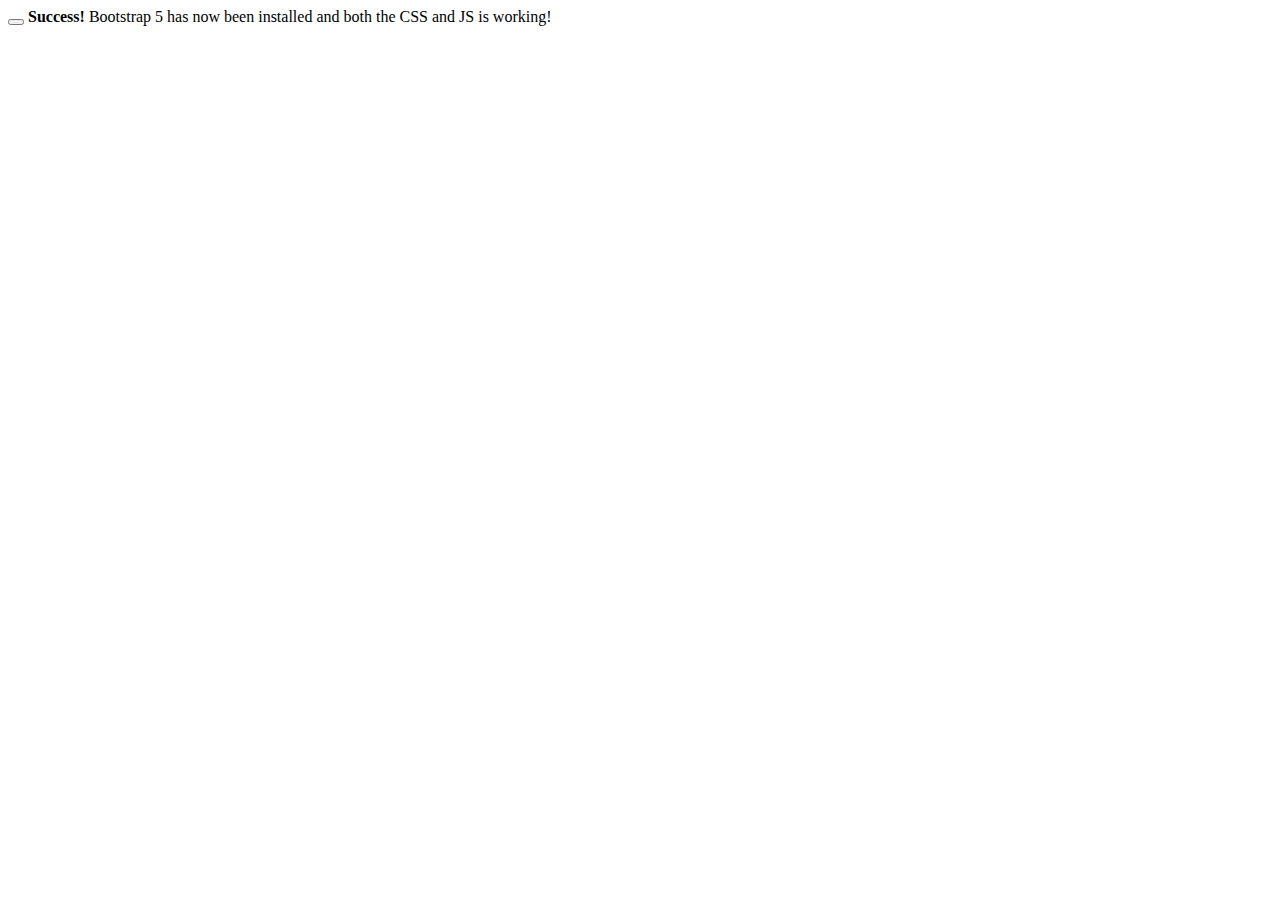
<file: Bootstrap 5 CDN starter template/index.html>
<!doctype html>
<html lang="en" dir="ltr">

<head>
	<meta charset="utf-8">
	<meta name="viewport" content="width=device-width, initial-scale=1.0">
	<title>Bootstrap 5</title>
	<!-- CSS only -->
	<link href="https://cdn.jsdelivr.net/npm/bootstrap@5.2.0/dist/css/bootstrap.min.css" rel="stylesheet"
		integrity="sha384-gH2yIJqKdNHPEq0n4Mqa/HGKIhSkIHeL5AyhkYV8i59U5AR6csBvApHHNl/vI1Bx" crossorigin="anonymous">
</head>

<body>
	<div class="alert alert-success alert-dismissible fade show" role="alert">
		<button type="button" class="btn-close" data-bs-dismiss="alert" aria-label="Close">
		</button>
		<strong>Success!</strong>
		Bootstrap 5 has now been installed and both the CSS and JS is working!
	</div>
	<!-- JavaScript Bundle with Popper -->
	<script src="https://cdn.jsdelivr.net/npm/bootstrap@5.2.0/dist/js/bootstrap.bundle.min.js"
		integrity="sha384-A3rJD856KowSb7dwlZdYEkO39Gagi7vIsF0jrRAoQmDKKtQBHUuLZ9AsSv4jD4Xa"
		crossorigin="anonymous"></script>
</body>

</html>
</file>
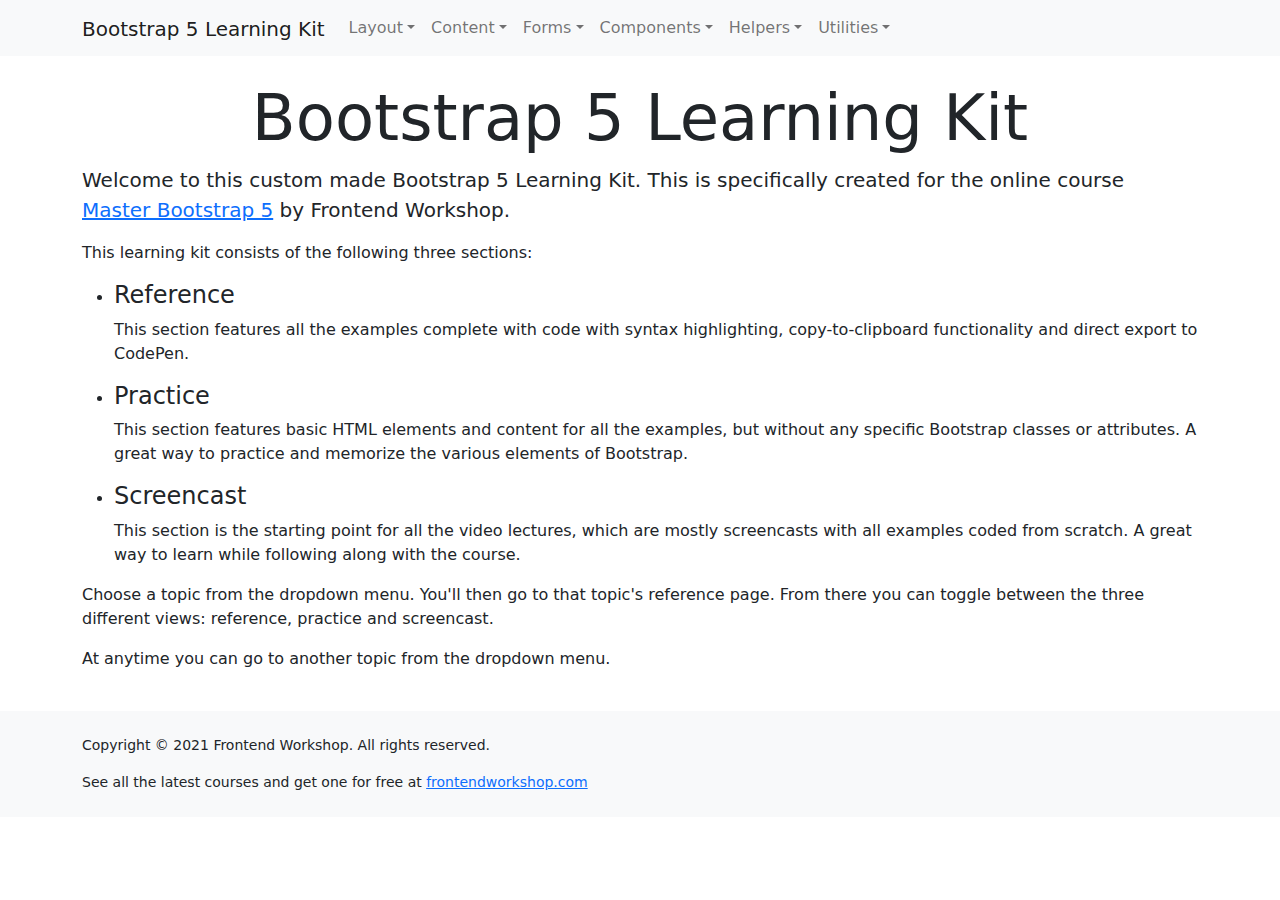
<file: Learning Kit/index.html>
<!doctype html>
<html lang="en" dir="ltr">
  <head>
    <meta charset="utf-8">
    <meta name="viewport" content="width=device-width, initial-scale=1.0">
    <title>Bootstrap 5 Learning Kit</title>
    <link rel="stylesheet" href="css/bootstrap.min.css">
    <link rel="stylesheet" href="css/zenburn.css">
    <link rel="stylesheet" href="css/styles.css">
  </head>
  <body>
    <header>
      <div class="navbar navbar-expand-lg navbar-light bg-light">
        <div class="container">
          <h1 class="mb-0 h4"><a href="index.html" class="navbar-brand">Bootstrap 5 Learning Kit</a></h1>
          <button type="button" class="navbar-toggler" data-bs-toggle="collapse" data-bs-target="#navbarDropdown" aria-controls="navbarDropdown" aria-expanded="false" aria-label="Toggle navigation">
            <span class="navbar-toggler-icon"></span>
          </button>
          <div class="collapse navbar-collapse" id="navbarDropdown">
            <ul class="navbar-nav me-auto">
              <li class="nav-item dropdown">
                <a href="#" class="nav-link dropdown-toggle" data-bs-toggle="dropdown" aria-haspopup="true" aria-expanded="false">Layout</a>
                <div class="dropdown-menu">
                  <a href="reference/container.html" class="dropdown-item">Container</a>
                  <a href="reference/grid.html" class="dropdown-item">Grid</a>
                  <a href="reference/columns.html" class="dropdown-item">Columns</a>
                  <a href="reference/gutters.html" class="dropdown-item">Gutters</a>
                  <a href="reference/utilities-for-layout.html" class="dropdown-item d-none">Utilities for layout</a>
                </div>
              </li>
              <li class="nav-item dropdown">
                <a href="#" class="nav-link dropdown-toggle" data-bs-toggle="dropdown" aria-haspopup="true" aria-expanded="false">Content</a>
                <div class="dropdown-menu">
                  <a href="reference/typography.html" class="dropdown-item">Typography</a>
                  <a href="reference/images.html" class="dropdown-item">Images</a>
                  <a href="reference/tables.html" class="dropdown-item">Tables</a>
                  <a href="reference/figures.html" class="dropdown-item">Figures</a>
                </div>
              </li>
              <li class="nav-item dropdown">
                <a href="#" class="nav-link dropdown-toggle" data-bs-toggle="dropdown" aria-haspopup="true" aria-expanded="false">Forms</a>
                <div class="dropdown-menu">
                  <a href="reference/overview.html" class="dropdown-item">Overview</a>
                  <a href="reference/form-control.html" class="dropdown-item">Form control</a>
                  <a href="reference/select.html" class="dropdown-item">Select</a>
                  <a href="reference/checks-radios.html" class="dropdown-item">Checks and radios</a>
                  <a href="reference/range.html" class="dropdown-item">Range</a>
                  <a href="reference/input-group.html" class="dropdown-item">Input group</a>
                  <a href="reference/floating-labels.html" class="dropdown-item">Floating labels</a>
                  <a href="reference/layout.html" class="dropdown-item">Layout</a>
                  <a href="reference/validation.html" class="dropdown-item">Validation</a>
                </div>
              </li>
              <li class="nav-item dropdown">
                <a href="#" class="nav-link dropdown-toggle" data-bs-toggle="dropdown" aria-haspopup="true" aria-expanded="false">Components</a>
                <div class="dropdown-menu">
                  <a href="reference/accordion.html" class="dropdown-item">Accordion</a>
                  <a href="reference/alerts.html" class="dropdown-item">Alerts</a>
                  <a href="reference/badge.html" class="dropdown-item">Badge</a>
                  <a href="reference/breadcrumb.html" class="dropdown-item">Breadcrumb</a>
                  <a href="reference/buttons.html" class="dropdown-item">Buttons</a>
                  <a href="reference/button-group.html" class="dropdown-item">Button group</a>
                  <a href="reference/card.html" class="dropdown-item">Card</a>
                  <a href="reference/carousel.html" class="dropdown-item">Carousel</a>
                  <a href="reference/close-button.html" class="dropdown-item">Close button</a>
                  <a href="reference/collapse.html" class="dropdown-item">Collapse</a>
                  <a href="reference/dropdowns.html" class="dropdown-item">Dropdowns</a>
                  <a href="reference/list-group.html" class="dropdown-item">List group</a>
                  <a href="reference/modal.html" class="dropdown-item">Modal</a>
                  <a href="reference/navs-tabs.html" class="dropdown-item">Navs and tabs</a>
                  <a href="reference/navbar.html" class="dropdown-item">Navbar</a>
                  <a href="reference/offcanvas.html" class="dropdown-item">Offcanvas</a>
                  <a href="reference/pagination.html" class="dropdown-item">Pagination</a>
                  <a href="reference/placeholders.html" class="dropdown-item">Placeholders</a>
                  <a href="reference/popovers.html" class="dropdown-item">Popovers</a>
                  <a href="reference/progress.html" class="dropdown-item">Progress</a>
                  <a href="reference/scrollspy.html" class="dropdown-item">Scrollspy</a>
                  <a href="reference/spinners.html" class="dropdown-item">Spinners</a>
                  <a href="reference/toasts.html" class="dropdown-item">Toasts</a>
                  <a href="reference/tooltips.html" class="dropdown-item">Tooltips</a>
                </div>
              </li>
              <li class="nav-item dropdown">
                <a href="#" class="nav-link dropdown-toggle" data-bs-toggle="dropdown" aria-haspopup="true" aria-expanded="false">Helpers</a>
                <div class="dropdown-menu">
                  <a href="reference/clearfix.html" class="dropdown-item">Clearfix</a>
                  <a href="reference/colored-links.html" class="dropdown-item">Colored links</a>
                  <a href="reference/ratio.html" class="dropdown-item">Ratio</a>
                  <a href="reference/position-helpers.html" class="dropdown-item">Position</a>
                  <a href="reference/stacks.html" class="dropdown-item">Stacks</a>
                  <a href="reference/visually-hidden.html" class="dropdown-item">Visually hidden</a>
                  <a href="reference/stretched-link.html" class="dropdown-item">Stretched link</a>
                  <a href="reference/text-truncation.html" class="dropdown-item">Text truncation</a>
                  <a href="reference/vertical-rule.html" class="dropdown-item">Vertical rule</a>
                </div>
              </li>
              <li class="nav-item dropdown">
                <a href="#" class="nav-link dropdown-toggle" data-bs-toggle="dropdown" aria-haspopup="true" aria-expanded="false">Utilities</a>
                <div class="dropdown-menu">
                  <a href="reference/background.html" class="dropdown-item">Background</a>
                  <a href="reference/borders.html" class="dropdown-item">Borders</a>
                  <a href="reference/colors.html" class="dropdown-item">Colors</a>
                  <a href="reference/display.html" class="dropdown-item">Display</a>
                  <a href="reference/flex.html" class="dropdown-item">Flex</a>
                  <a href="reference/float.html" class="dropdown-item">Float</a>
                  <a href="reference/interactions.html" class="dropdown-item">Interactions</a>
                  <a href="reference/opacity.html" class="dropdown-item">Opacity</a>
                  <a href="reference/overflow.html" class="dropdown-item">Overflow</a>
                  <a href="reference/position-utilities.html" class="dropdown-item">Position</a>
                  <a href="reference/shadows.html" class="dropdown-item">Shadows</a>
                  <a href="reference/sizing.html" class="dropdown-item">Sizing</a>
                  <a href="reference/spacing.html" class="dropdown-item">Spacing</a>
                  <a href="reference/text.html" class="dropdown-item">Text</a>
                  <a href="reference/vertical-align.html" class="dropdown-item">Vertical align</a>
                  <a href="reference/visibility.html" class="dropdown-item">Visibility</a>
                </div>
              </li>
            </ul>
          </div>
        </div>
      </div>
    </header>

    <main>
      <div class="container my-4">
        <div class="row">
          <div class="col-12">
            <h1 class="display-3 text-center">Bootstrap 5 Learning Kit</h1>
            <p class="lead">Welcome to this custom made Bootstrap 5 Learning Kit. This is specifically created for the online course <a href="https://www.udemy.com/course/bootstrap-5-responsive-web-design-and-development/" target="_blank"><strong>Master Bootstrap 5</strong></a> by Frontend Workshop.</p>
            <p>This learning kit consists of the following three sections:</p>
            <ul>
              <li>
                <h4>Reference</h4>
                <p>This section features all the examples complete with code with syntax highlighting, copy-to-clipboard functionality and direct export to CodePen.</p>
              </li>
              <li>
                <h4>Practice</h4>
                <p>This section features basic HTML elements and content for all the examples, but without any specific Bootstrap classes or attributes. A great way to practice and memorize the various elements of Bootstrap.</p>
              </li>
              <li>
                <h4>Screencast</h4>
              </li>
              <p>This section is the starting point for all the video lectures, which are mostly screencasts with all examples coded from scratch. A great way to learn while following along with the course. </p>
            </ul>
            <p>Choose a topic from the dropdown menu. You'll then go to that topic's reference page. From there you can toggle between the three different views: reference, practice and screencast.</p>
            
            <p>At anytime you can go to another topic from the dropdown menu.</p>
          </div>
        </div>
      </div>
    </main>

    <footer class="small bg-light p-4">
      <div class="container">
        <div class="row">
          <div class="col-12">
            <p>Copyright &copy; 2021 Frontend Workshop. All rights reserved.</p>
            <p class="mb-0">See all the latest courses and get one for free at <a href="https://frontendworkshop.com">frontendworkshop.com</a></p> 
          </div>
        </div>
      </div>
    </footer>

    <script src="js/jquery.min.js"></script>
    <script src="js/bootstrap.bundle.min.js"></script>
    <script src="js/highlight.pack.js"></script>
    <script src="js/clipboard.min.js"></script>
    <script src="js/script.js"></script>
  </body>
</html>
</file>
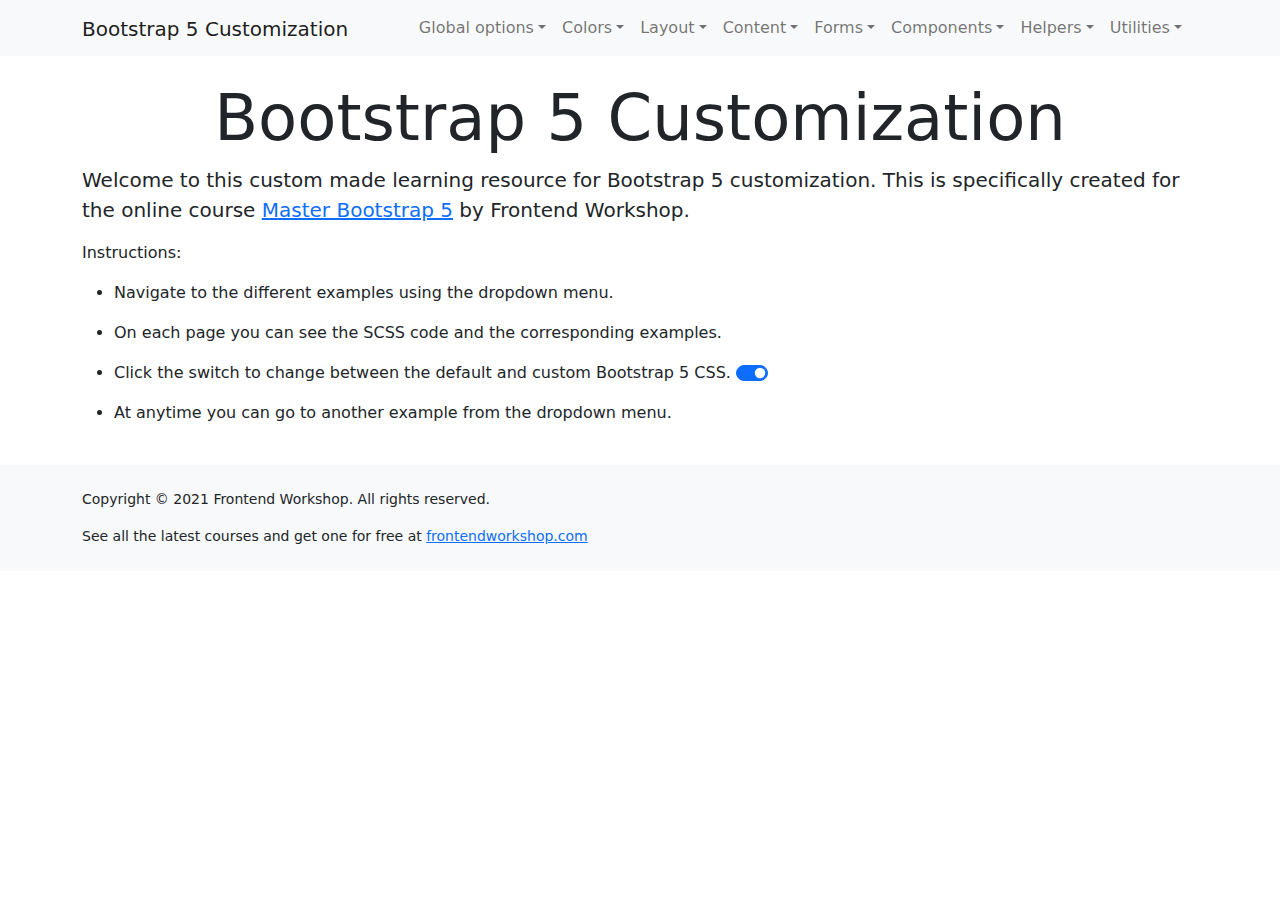
<file: Custom styling and settings/Source code/html/index.html>
<!DOCTYPE html>
<html>
  <head>
    <meta charset="utf-8">
    <meta name="viewport" content="width=device-width, initial-scale=1">
    <title>Customization: Home</title>
    <link rel="stylesheet" href="../css/default.css">
    <style>
      pre code {
        color: #d63384;
      }
    </style>
  </head>
  <body>

    <header>
      <div class="navbar navbar-expand-xl navbar-light bg-light">
        <div class="container">
          <div class="mb-0 h4"><a href="../index.html" class="navbar-brand">Bootstrap 5 Customization</a></div>
          <button type="button" class="navbar-toggler" data-bs-toggle="collapse" data-bs-target="#navbarDropdown" aria-controls="navbarDropdown" aria-expanded="false" aria-label="Toggle navigation">
            <span class="navbar-toggler-icon"></span>
          </button>
          <div class="collapse navbar-collapse" id="navbarDropdown">
            <ul class="navbar-nav ms-auto me-2">
              <li class="nav-item dropdown">
                <a href="#" class="nav-link dropdown-toggle" data-bs-toggle="dropdown" aria-haspopup="true" aria-expanded="false">Global options</a>
                <div class="dropdown-menu">
                  <a href="global-options/01-spacer.html" class="dropdown-item">Spacer</a>
                  <a href="global-options/02-border-radius.html" class="dropdown-item">Border radius</a>
                  <a href="global-options/03-box-shadow.html" class="dropdown-item">Box shadow</a>
                  <a href="global-options/04-gradients.html" class="dropdown-item">Gradients</a>
                  <a href="global-options/05-transitions.html" class="dropdown-item">Transitions</a>
                  <a href="global-options/06-caret.html" class="dropdown-item">Caret</a>
                  <a href="global-options/07-button-pointers.html" class="dropdown-item">Button pointers</a>
                  <a href="global-options/08-validation-icons.html" class="dropdown-item">Validation icons</a>
                  <a href="global-options/09-negative-margins.html" class="dropdown-item">Negative margins</a>
                  <a href="global-options/10-important-utilities.html" class="dropdown-item">Important utilities</a>
                </div>
              </li>
              <li class="nav-item dropdown">
                <a href="#" class="nav-link dropdown-toggle" data-bs-toggle="dropdown" aria-haspopup="true" aria-expanded="false">Colors</a>
                <div class="dropdown-menu">
                  <a href="colors/01-colors-overview.html" class="dropdown-item">Colors overview</a>
                  <a href="colors/02-add-to-theme-colors.html" class="dropdown-item">Add to theme colors</a>
                  <a href="colors/03-remove-from-theme-colors.html" class="dropdown-item">Remove from theme colors</a>
                  <a href="colors/04-defining-color-palette.html" class="dropdown-item">Defining color palette</a>
                </div>
              </li>
              <li class="nav-item dropdown">
                <a href="#" class="nav-link dropdown-toggle" data-bs-toggle="dropdown" aria-haspopup="true" aria-expanded="false">Layout</a>
                <div class="dropdown-menu">
                  <a href="layout/breakpoints.html" class="dropdown-item">Breakpoints</a>
                  <a href="layout/container.html" class="dropdown-item">Container</a>
                  <a href="layout/grid.html" class="dropdown-item">Grid</a>
                </div>
              </li>
              <li class="nav-item dropdown">
                <a href="#" class="nav-link dropdown-toggle" data-bs-toggle="dropdown" aria-haspopup="true" aria-expanded="false">Content</a>
                <div class="dropdown-menu">
                  <a href="content/typography.html" class="dropdown-item">Typography</a>
                  <a href="content/images.html" class="dropdown-item">Images</a>
                  <a href="content/tables.html" class="dropdown-item">Tables</a>
                  <a href="content/figures.html" class="dropdown-item">Figures</a>
                </div>
              </li>
              <li class="nav-item dropdown">
                <a href="#" class="nav-link dropdown-toggle" data-bs-toggle="dropdown" aria-haspopup="true" aria-expanded="false">Forms</a>
                <div class="dropdown-menu">
                  <a href="forms/range.html" class="dropdown-item">Range</a>
                </div>
              </li>
              <li class="nav-item dropdown">
                <a href="#" class="nav-link dropdown-toggle" data-bs-toggle="dropdown" aria-haspopup="true" aria-expanded="false">Components</a>
                <div class="dropdown-menu">
                  <a href="components/breadcrumb.html" class="dropdown-item">Breadcrumb</a>
                  <a href="components/card.html" class="dropdown-item">Card</a>
                  <a href="components/carousel.html" class="dropdown-item">Carousel</a>
                  <a href="components/modal.html" class="dropdown-item">Modal</a>
                  <a href="components/progress.html" class="dropdown-item">Progress</a>
                  <a href="components/spinners.html" class="dropdown-item">Spinners</a>
                </div>
              </li>
              <li class="nav-item dropdown">
                <a href="#" class="nav-link dropdown-toggle" data-bs-toggle="dropdown" aria-haspopup="true" aria-expanded="false">Helpers</a>
                <div class="dropdown-menu">
                  <a href="helpers/ratio.html" class="dropdown-item">Ratio</a>
                </div>
              </li>
              <li class="nav-item dropdown">
                <a href="#" class="nav-link dropdown-toggle" data-bs-toggle="dropdown" aria-haspopup="true" aria-expanded="false">Utilities</a>
                <div class="dropdown-menu">
                  <a href="utilities/borders.html" class="dropdown-item">Borders</a>
                  <a href="utilities/position.html" class="dropdown-item">Position</a>
                  <a href="utilities/spacing.html" class="dropdown-item">Spacing</a>
                  <a href="utilities/utility-api.html" class="dropdown-item">Utility API</a>
                </div>
              </li>
            </ul>
          </div>
        </div>
      </div>
    </header>

    <main>
      <div class="container my-4">
        <div class="row">
          <div class="col-12">
            <h1 class="display-3 text-center">Bootstrap 5 Customization</h1>
            <p class="lead">Welcome to this custom made learning resource for Bootstrap 5 customization. This is specifically created for the online course <a href="https://www.udemy.com/course/bootstrap-5-responsive-web-design-and-development/" target="_blank"><strong>Master Bootstrap 5</strong></a> by Frontend Workshop.</p>
            <p>Instructions:</p>
            <ul>
              <li>
                <p>Navigate to the different examples using the dropdown menu.</p>
              </li>
              <li>
                <p>On each page you can see the SCSS code and the corresponding examples.</p>
              </li>
              <li>
                <p>Click the switch to change between the default and custom Bootstrap 5 CSS. <span class="form-check-inline form-switch">
                  <input type="checkbox" class="form-check-input" id="cssSwitch" checked>
                </span></p>
              </li>
              <li>
                <p>At anytime you can go to another example from the dropdown menu.</p>
              </li>
            </ul>
          </div>
        </div>
      </div>
    </main>

    <footer class="small bg-light p-4">
      <div class="container">
        <div class="row">
          <div class="col-12">
            <p>Copyright &copy; 2021 Frontend Workshop. All rights reserved.</p>
            <p class="mb-0">See all the latest courses and get one for free at <a href="https://frontendworkshop.com">frontendworkshop.com</a></p> 
          </div>
        </div>
      </div>
    </footer>
    
    <script src="../js/bootstrap.bundle.min.js"></script>
  </body>
</html>
</file>
<file: Learning Kit/css/zenburn.css>
/*

Zenburn style from voldmar.ru (c) Vladimir Epifanov <voldmar@voldmar.ru>
based on dark.css by Ivan Sagalaev

*/

.hljs {
  display: block;
  overflow-x: auto;
  padding: 0.5em;
  background: #3f3f3f;
  color: #dcdcdc;
}

.hljs-keyword,
.hljs-selector-tag,
.hljs-tag {
  color: #e3ceab;
}

.hljs-template-tag {
  color: #dcdcdc;
}

.hljs-number {
  color: #8cd0d3;
}

.hljs-variable,
.hljs-template-variable,
.hljs-attribute {
  color: #efdcbc;
}

.hljs-literal {
  color: #efefaf;
}

.hljs-subst {
  color: #8f8f8f;
}

.hljs-title,
.hljs-name,
.hljs-selector-id,
.hljs-selector-class,
.hljs-section,
.hljs-type {
  color: #efef8f;
}

.hljs-symbol,
.hljs-bullet,
.hljs-link {
  color: #dca3a3;
}

.hljs-deletion,
.hljs-string,
.hljs-built_in,
.hljs-builtin-name {
  color: #cc9393;
}

.hljs-addition,
.hljs-comment,
.hljs-quote,
.hljs-meta {
  color: #7f9f7f;
}


.hljs-emphasis {
  font-style: italic;
}

.hljs-strong {
  font-weight: bold;
}
</file>
<file: Learning Kit/css/styles.css>
html {
  scroll-behavior: smooth;
}
.code-toggle-button {
  padding-left: 0;
}
.code-toggle {
	display: none;
	margin-bottom: 2rem;
}
.btn-group.codepen-button {
  margin-bottom: 1rem;
}
.btn-group.codepen-button button img {
  height: 20px;
}
.btn-group.codepen-button form button {
  border-top-left-radius: 0;
  border-bottom-left-radius: 0;
}
.sticky-top {
  top: 1rem;
}
.codepen {
  display: none;
}
.dropdown-menu {
  z-index: 1030;
}
main {
	opacity: 0;
}
main.loaded {
	opacity: 1;
	-webkit-transition: opacity 500ms linear;
  -moz-transition: opacity 500ms linear;
  -o-transition: opacity 500ms linear;
  -ms-transition: opacity 500ms linear;
	transition: opacity 500ms linear;
}
.iframe .code-toggle {
  margin-bottom: 0;
}
.iframe .code-toggle pre {
  margin-bottom: 0;
}
[data-custom-tooltip] {
  cursor: pointer;
  position: relative;
}
[data-custom-tooltip]:before, [data-custom-tooltip]:after {
  position: absolute;
  visibility: hidden;
  opacity: 0;
  pointer-events: none;
  transition: all 0.15s cubic-bezier(0.5, 1, 0.25, 1);
  z-index: 1;
}
[data-custom-tooltip]:before {
  padding: 5px;
  width: 140px;
  border-radius: 3px;
  background: #000;
  color: #fff;
  content: attr(data-custom-tooltip);
  text-align: center;
  font-size: 14px;
  font-weight: normal;
  line-height: 1.2;
	bottom: 100%;
  left: 50%;
  margin-bottom: 5px;
  transform: translateX(-50%);
}
[data-custom-tooltip]:after {
  border: 8px solid transparent;
  width: 0;
  content: "";
  font-size: 0;
  line-height: 0;
  bottom: 100%;
  left: 50%;
  transform: translateX(-50%);
  border-top: 8px solid #000;
  border-bottom: none;
}
[data-custom-tooltip].show-tooltip:before, [data-custom-tooltip].show-tooltip:after {
  visibility: visible;
  opacity: 1;
  transform: translateX(-50%) translateY(-5px);
}
.hljs {
  overflow-y: auto;
  max-height: calc(1em + 480px);
}
</file>
